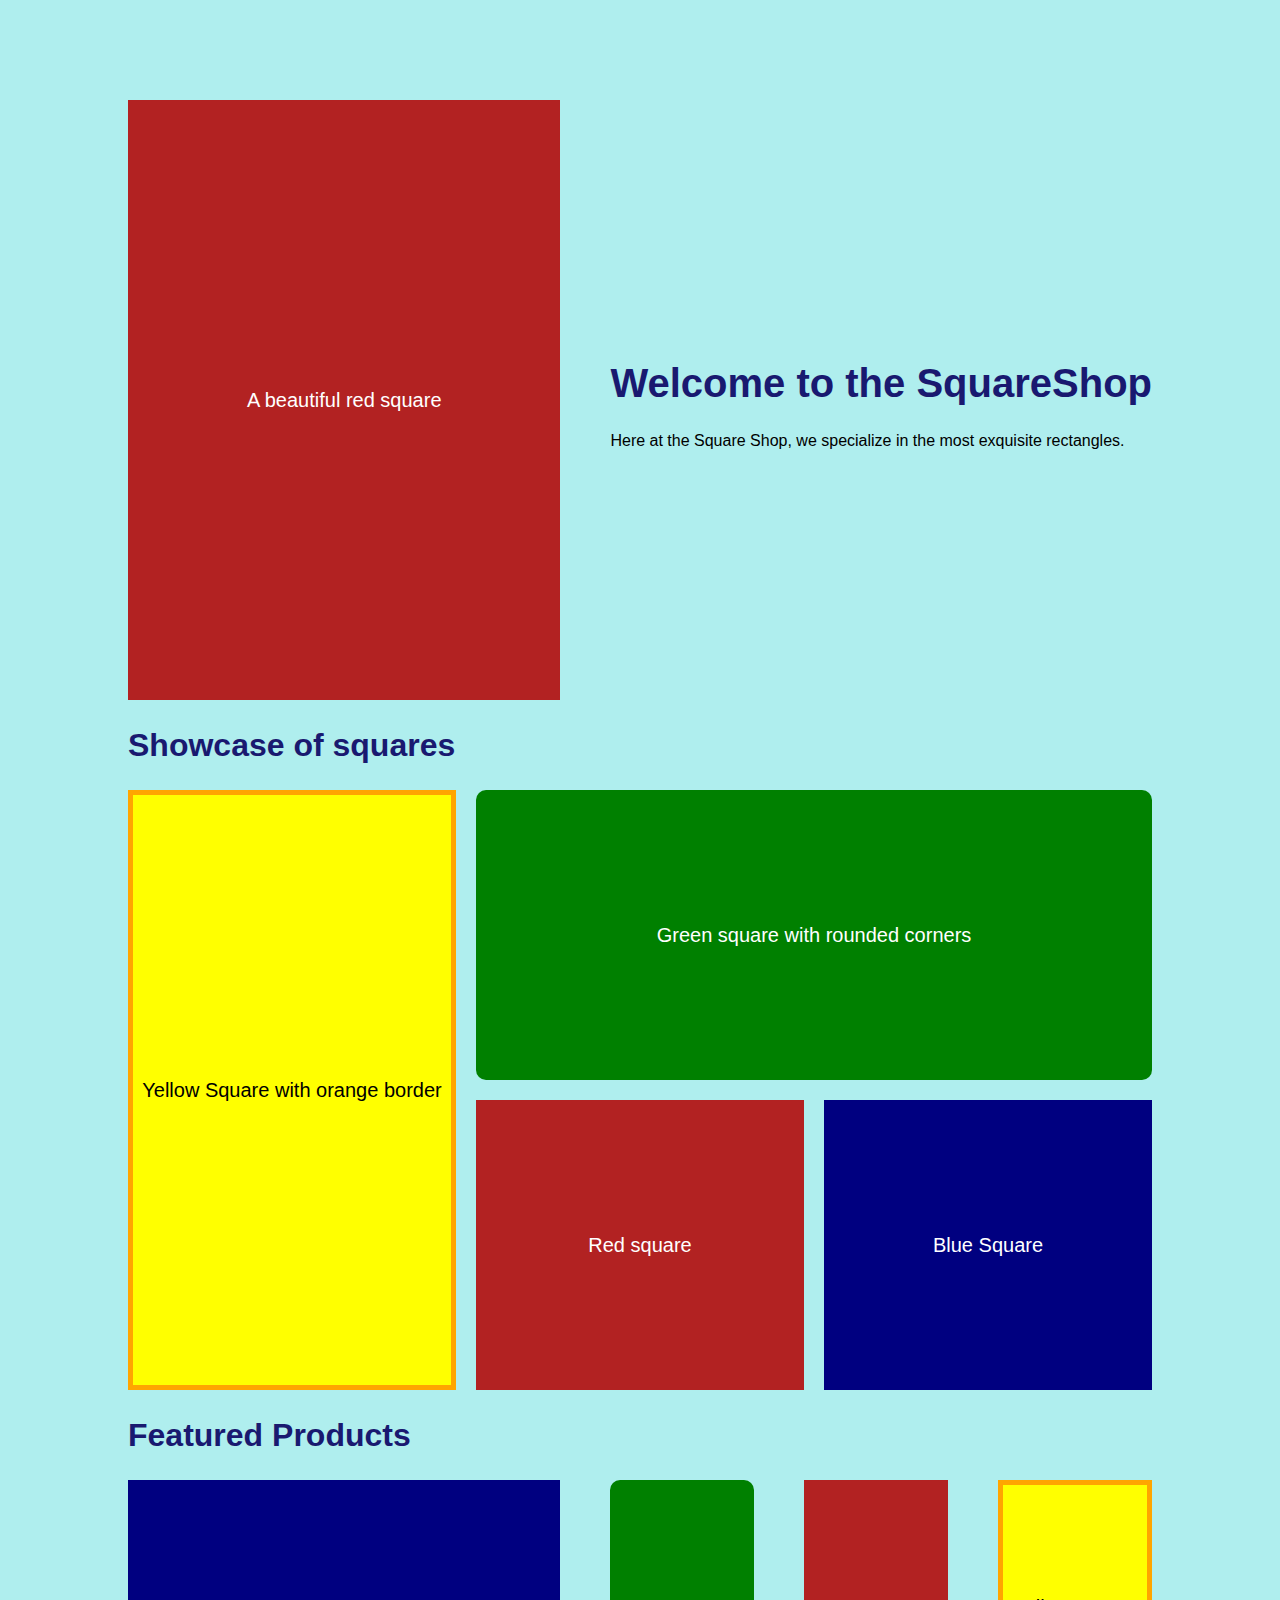
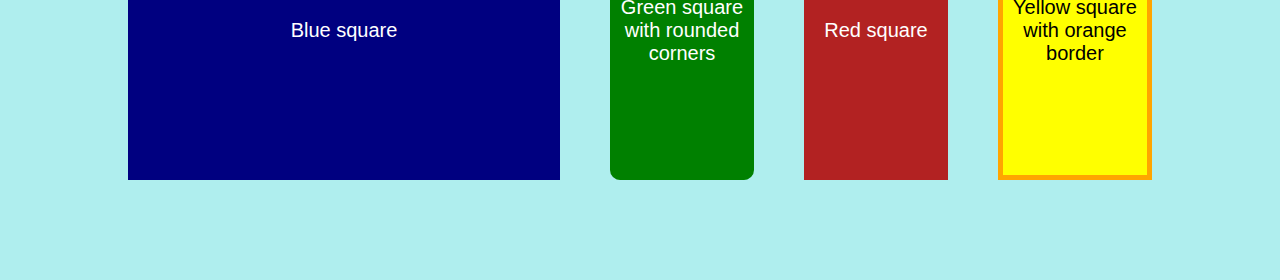
<file: index.html>
<!DOCTYPE html>
<html>
    <head>
        <title>SquareShop - Red Square</title>
        <link rel="stylesheet" href="assets/styles/styles.css">
 
    </head>
    <body>
       
        <main>
            <section id="welcome">
                <div class="square red-square">A beautiful red square</div>
                <div class="welcome-text">
                    <h1>Welcome to the SquareShop</h1>
                    <p>Here at the Square Shop, we specialize in the most exquisite rectangles.</p>
                </div>
            </section>
        
            <section id="showcase">
                <h2>Showcase of squares</h2>
                <div>
                    <article class="square yellow-square">Yellow Square with orange border </article>
                    <article class="square green-square">Green square with rounded corners</article>
                    <article class="square red-square">Red square</article>
                    <article class="square blue-square">Blue Square</article>
                </div>
            </section>
            <section id="featured">
                <h2>Featured Products</h2>
                <div>
                    <article class="square blue-square">Blue square</article>
                    <article class="square green-square">Green square with rounded corners</article>
                <article class="square red-square">Red square</article>
                    <article class="square yellow-square">Yellow square with orange border</article>
                </div>
            </section>
        </main>
    

    </body>
</html>
</file>
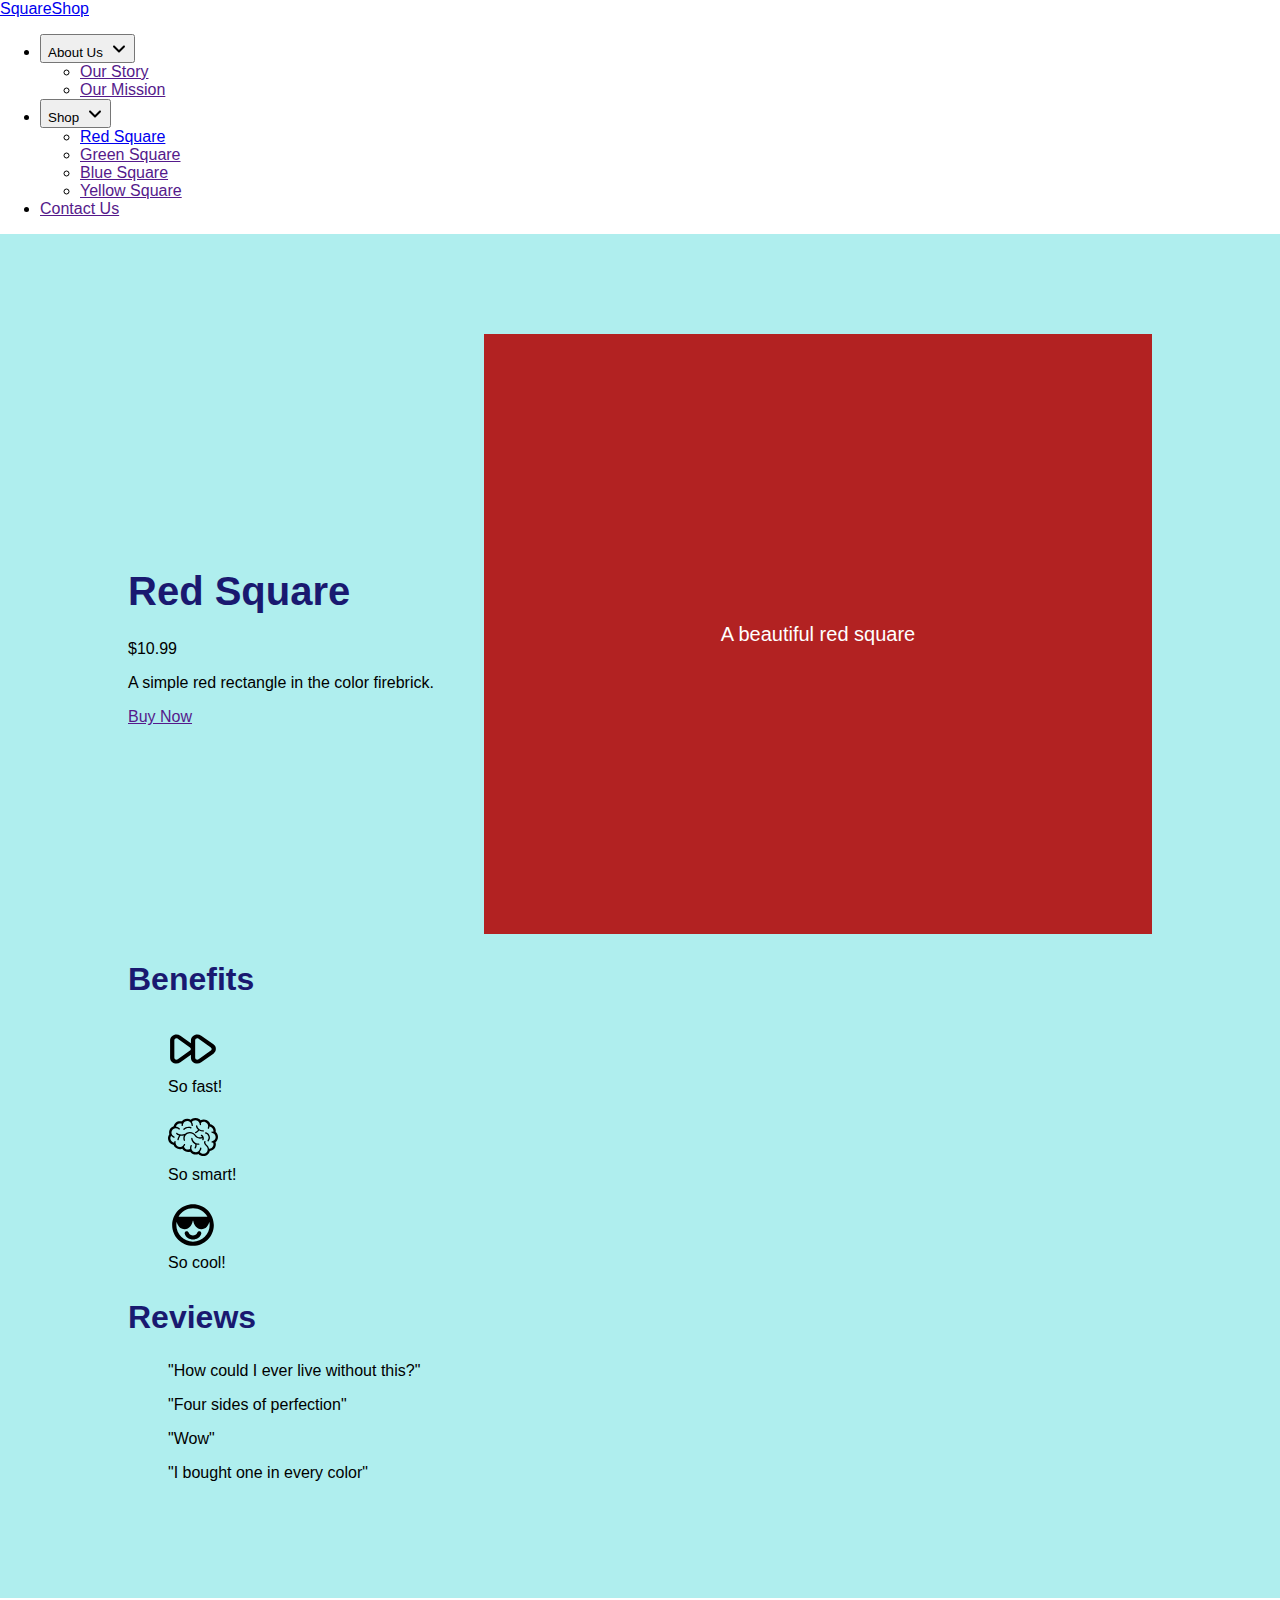
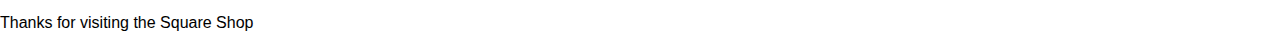
<file: red-square.html>
<!DOCTYPE html>
<html>
    <head>
        <title>SquareShop - Home</title>
        <link rel="stylesheet" href="assets/styles/styles.css">
        <link rel="preconnect" href="https://fonts.googleapis.com">
        <link rel="preconnect" href="https://fonts.gstatic.com" crossorigin>
        <link href="https://fonts.googleapis.com/css2?family=Lilita+One&family=Nunito:ital,wght@0,200..1000;1,200..1000&display=swap" rel="stylesheet">
    </head>
    <body>
        <nav>
            <a href="index.html" class="logo">SquareShop</a>
            <menu id="main-menu">
                <li class="dropdown">
                    <button>About Us
                        <svg width="20px" height="20px" viewBox="0 0 20 20" fill="none" xmlns="http://www.w3.org/2000/svg">
                            <path fill="currentColor" fill-rule="evenodd" clip-rule="evenodd" d="M6.29289 8.79289C6.68342 8.40237 7.31658 8.40237 7.70711 8.79289L12 13.0858L16.2929 8.79289C16.6834 8.40237 17.3166 8.40237 17.7071 8.79289C18.0976 9.18342 18.0976 9.81658 17.7071 10.2071L12.7071 15.2071C12.3166 15.5976 11.6834 15.5976 11.2929 15.2071L6.29289 10.2071C5.90237 9.81658 5.90237 9.18342 6.29289 8.79289Z"/>
                            </svg>
                    </button>
                    <menu class="dropdown-menu">
                        <li><a href="">Our Story</a></li>
                        <li><a href="">Our Mission</a></li>
                    </menu>
                </li>
                <li class="dropdown">
                    <button>Shop
                        <svg width="20px" height="20px" viewBox="0 0 20 20" fill="none" xmlns="http://www.w3.org/2000/svg">
                            <path fill="currentColor" fill-rule="evenodd" clip-rule="evenodd" d="M6.29289 8.79289C6.68342 8.40237 7.31658 8.40237 7.70711 8.79289L12 13.0858L16.2929 8.79289C16.6834 8.40237 17.3166 8.40237 17.7071 8.79289C18.0976 9.18342 18.0976 9.81658 17.7071 10.2071L12.7071 15.2071C12.3166 15.5976 11.6834 15.5976 11.2929 15.2071L6.29289 10.2071C5.90237 9.81658 5.90237 9.18342 6.29289 8.79289Z"/>
                            </svg>
                    </button>
                    <menu class="dropdown-menu">
                        <li><a href="red-square.html">Red Square</a></li>
                        <li><a href="">Green Square</a></li>
                        <li><a href="">Blue Square</a></li>
                        <li><a href="">Yellow Square</a></li>
                    </menu>
                </li>
                <li><a href="">Contact Us</a></li>
            </menu>
        </nav>
        <main id="red-square-page">
            <section id="welcome">
                <div class="welcome-text">
                    <h1>Red Square</h1>
                    <span>$10.99</span>
                    <p>A simple red rectangle in the color firebrick. </p>
                    <a class="buy-button" href="">Buy Now</a>
                </div>
                <a href="red-square.html"><div class="square red-square">A beautiful red square</div></a>

            </section>
            <section id="benefits">
                <h2>Benefits</h2>
                <div>
                    <figure>
                        <?xml version="1.0" encoding="utf-8"?><!-- Uploaded to: SVG Repo, www.svgrepo.com, Generator: SVG Repo Mixer Tools -->
                        <svg width="50px" height="50px" viewBox="0 0 24 24" fill="currentColor" xmlns="http://www.w3.org/2000/svg">
                        <path fill-rule="evenodd" clip-rule="evenodd" d="M5.94601 5.59492C3.92853 4.15983 1 5.48359 1 7.83062V16.1694C1 18.5164 3.92853 19.8402 5.94601 18.4051L11 14.81V16.1694C11 18.5164 13.9285 19.8402 15.946 18.4051L21.8074 14.2357C23.3975 13.1046 23.3975 10.8954 21.8074 9.76429L15.946 5.59492C13.9285 4.15983 11 5.48359 11 7.83062V9.18996L5.94601 5.59492ZM3.0462 7.83062C3.0462 7.04828 4.02237 6.60703 4.69487 7.08539L10.5563 11.2548C11.0863 11.6318 11.0863 12.3682 10.5563 12.7452L4.69487 16.9146C4.02237 17.393 3.0462 16.9517 3.0462 16.1694V7.83062ZM13.0462 7.83062C13.0462 7.04828 14.0224 6.60703 14.6949 7.08539L20.5563 11.2548C21.0863 11.6318 21.0863 12.3682 20.5563 12.7452L14.6949 16.9146C14.0224 17.393 13.0462 16.9517 13.0462 16.1694V7.83062Z"/>
                        </svg><br>
                        So fast!
                    </figure>
                    <figure>
                    <svg height="50px" width="50px" fill=currentColor version="1.1" id="_x32_" xmlns="http://www.w3.org/2000/svg" xmlns:xlink="http://www.w3.org/1999/xlink" 
                         viewBox="0 0 512 512"  xml:space="preserve">
                    <g>
                        <path class="st0" d="M345.934,233.32c-3.329-1.882-7.555-0.71-9.438,2.619c-1.882,3.329-0.71,7.565,2.624,9.447
                            c5.114,2.912,8.235,6.161,10.298,9.518c-8.54,3-16.11,4.234-22.799,4.234c-9.789-0.009-17.796-2.593-24.548-6.552
                            c-6.734-3.968-12.18-9.393-16.309-15.022c-6.806-9.278-15.661-17.542-26.098-23.571c-10.422-6.011-22.479-9.767-35.419-9.767
                            c-11.347-0.008-23.305,2.913-35.153,9.42c-4.844,2.655-9.043,5.762-12.7,9.153c-14.414,5.549-26.834,7.546-37.341,7.546
                            c-14.969,0-26.151-4.022-33.627-7.973c-3.733-1.971-6.525-3.933-8.332-5.353c-0.906-0.719-1.566-1.288-1.976-1.66l-0.426-0.409
                            l-0.067-0.062H94.62c-2.655-2.726-7.023-2.796-9.771-0.151c-2.752,2.654-2.832,7.04-0.177,9.792
                            c0.386,0.391,5.149,5.265,14.267,10.095c3.991,2.113,8.883,4.19,14.534,5.886c-1.501,2.113-3.551,5.202-5.784,9.135
                            c-4.293,7.573-9.225,18.201-11.738,30.737c-0.75,3.746,1.683,7.396,5.434,8.15c3.751,0.745,7.404-1.688,8.15-5.442
                            c2.108-10.556,6.414-19.94,10.205-26.608c1.891-3.338,3.645-5.993,4.906-7.778c0.63-0.896,1.136-1.58,1.474-2.024
                            c0.168-0.214,0.297-0.382,0.373-0.48l0.08-0.098l0.009-0.009l0.004-0.009c0.639-0.781,1.066-1.66,1.309-2.583
                            c3.525,0.434,7.227,0.701,11.156,0.692c7.284,0.009,15.261-0.852,23.851-2.805c-4.258,9.18-6.01,18.76-6.015,27.54
                            c0.017,8.843,1.7,16.869,4.701,23.261c1.637,3.463,5.77,4.936,9.228,3.303c3.458-1.634,4.936-5.771,3.298-9.224v-0.009
                            c-1.926-4.013-3.392-10.334-3.369-17.331c-0.005-7.546,1.624-15.856,5.531-23.438c3.928-7.582,10.028-14.498,19.479-19.701
                            c9.974-5.46,19.496-7.698,28.49-7.706c10.24,0,19.887,2.957,28.498,7.91c8.603,4.963,16.119,11.95,21.844,19.762
                            c5.038,6.872,11.778,13.655,20.452,18.769c8.656,5.114,19.284,8.478,31.58,8.469c8.136,0,16.975-1.474,26.466-4.706l0.022,0.497
                            c0,3.392-0.528,6.481-1.056,8.665c-0.262,1.092-0.524,1.954-0.706,2.513c-0.093,0.275-0.164,0.479-0.208,0.594l-0.04,0.107
                            l-0.004,0.017h0.004c-1.403,3.543,0.324,7.556,3.866,8.976c3.551,1.421,7.586-0.311,9.007-3.862
                            c0.177-0.497,2.966-7.413,2.992-17.011c0-5.505-0.964-11.968-4.164-18.35C359.62,244.054,354.133,237.928,345.934,233.32z"/>
                        <path class="st0" d="M361.382,187.056c-19.043,0-34.336-7.014-44.914-16.194c-5.278-4.581-9.336-9.704-12.003-14.604
                            c-2.681-4.91-3.911-9.58-3.893-13.078c0-3.827-3.103-6.925-6.929-6.925c-3.826,0-6.926,3.098-6.926,6.925
                            c0.018,6.516,2.055,13.193,5.58,19.692c3.689,6.766,9.078,13.335,15.928,19.123c-1.381,1.918-3.286,4.387-5.718,7.032
                            c-5.278,5.762-12.886,12.145-21.969,15.368c-3.604,1.287-5.482,5.256-4.194,8.851c1.287,3.605,5.252,5.488,8.852,4.199
                            c12.327-4.43,21.555-12.508,27.815-19.381c2.788-3.072,4.958-5.877,6.561-8.123c11.462,6.614,25.618,10.982,41.812,10.973
                            c3.822,0,6.93-3.098,6.93-6.925C368.311,190.164,365.204,187.056,361.382,187.056z"/>
                        <path class="st0" d="M315.197,322.537c-12.961,0-23.26-2.504-31.535-6.33c-12.385-5.753-20.42-14.595-25.476-23.412
                            c-2.521-4.395-4.261-8.771-5.358-12.616c-1.101-3.826-1.532-7.182-1.523-9.215c0-3.826-3.098-6.926-6.925-6.926
                            c-3.831,0-6.929,3.099-6.929,6.926c0,2.495,0.297,5.256,0.906,8.292c1.056,5.291,3.067,11.409,6.326,17.712
                            c4.888,9.447,12.647,19.354,24.242,26.884c2.903,1.899,6.046,3.622,9.428,5.166c0.528,2.273,1.261,6.321,1.256,11.204
                            c0,3.552-0.382,7.511-1.456,11.569c-1.074,4.057-2.823,8.195-5.602,12.216c-2.179,3.152-1.394,7.466,1.754,9.642
                            c3.148,2.175,7.462,1.394,9.638-1.749c3.782-5.469,6.178-11.151,7.608-16.567c1.434-5.424,1.913-10.582,1.913-15.111
                            c0-2.264-0.124-4.359-0.311-6.276c6.677,1.554,13.992,2.459,22.044,2.45c3.823,0,6.926-3.107,6.926-6.934
                            C322.123,325.644,319.02,322.537,315.197,322.537z"/>
                        <path class="st0" d="M409.302,218.468c-3.431-2.956-7.133-5.38-11.04-7.103c-3.902-1.722-8.026-2.752-12.248-2.752
                            c-3.826,0-6.929,3.098-6.929,6.925c0,3.836,3.103,6.934,6.929,6.934c2.548-0.009,5.771,0.879,9.158,2.841
                            c5.078,2.912,10.357,8.141,14.196,14.693c3.862,6.543,6.308,14.33,6.304,22.373c-0.031,8.852-2.819,18.085-10.365,27.266
                            c-2.437,2.956-2.02,7.315,0.932,9.756c2.948,2.433,7.316,2.016,9.753-0.932c9.508-11.472,13.565-24.194,13.534-36.09
                            c0-7.227-1.447-14.142-3.879-20.446C421.988,232.485,416.16,224.398,409.302,218.468z"/>
                        <path class="st0" d="M168.073,181.534v-0.009c4.759-5.638,11.538-10.059,19.266-13.033c7.715-2.983,16.327-4.475,24.384-4.466
                            c7.848-0.018,15.155,1.429,20.514,3.924c3.476,1.598,7.59,0.089,9.198-3.391c1.602-3.472,0.084-7.582-3.387-9.19
                            c-7.741-3.56-16.837-5.194-26.324-5.202c-9.739,0-19.901,1.758-29.365,5.388c-9.441,3.64-18.235,9.199-24.862,17.02
                            c-2.473,2.921-2.109,7.297,0.812,9.766C161.228,184.819,165.601,184.446,168.073,181.534z"/>
                        <polygon class="st0" points="481.632,161.514 481.637,161.523 481.637,161.523 	"/>
                        <polygon class="st0" points="336.159,392.808 336.159,392.817 336.154,392.817 	"/>
                        <path class="st0" d="M492.215,208.417c-1.225-1.243-2.539-2.424-3.87-3.586c0.696-3.88,1.1-7.831,1.1-11.844
                            c0.004-10.636-2.53-21.467-7.808-31.464c-6.033-11.462-14.969-20.554-25.401-26.715c-7.297-4.315-15.323-7.191-23.642-8.532
                            c-2.019-7.182-5.185-14.019-9.438-20.224c-7.08-10.334-17.148-18.892-29.467-24.193c-8.811-3.791-18.058-5.611-27.14-5.611
                            c0,0-0.28-0.009-0.79,0.036c-11.533,0.134-22.759,3.161-32.69,8.692c-3.884-4.679-8.376-8.843-13.375-12.35
                            c-10.956-7.697-24.353-12.261-38.687-12.403c-0.165-0.009-0.364-0.017-0.608-0.026c-0.031,0-0.062,0-0.097,0h-0.009h-0.009h-0.004
                            c-0.022,0-0.044,0-0.066,0c-0.133,0-0.293,0.009-0.497,0.017c-12.482,0.098-24.277,3.543-34.354,9.508
                            c-4.368,2.575-8.354,5.673-12.012,9.118c-10.44-6.508-22.777-10.308-35.917-10.37l-0.048-0.008h-0.311c-0.009,0-0.014,0-0.022,0
                            c-0.018,0-0.036,0-0.057,0c-0.16,0-0.36,0.008-0.613,0.026c-13.979,0.133-27.088,4.466-37.896,11.817
                            c-6.264,4.253-11.746,9.518-16.279,15.545c-5.735-1.553-11.723-2.396-17.841-2.396c-5.091,0-10.254,0.577-15.394,1.749
                            c-15.138,3.471-28.068,11.772-37.334,22.861h0.005c-6.503,7.768-11.195,16.93-13.77,26.812
                            c-9.873,3.348-19.177,8.959-26.959,16.886c-0.004,0.009-0.013,0.018-0.022,0.027c-13.051,13.308-19.621,30.718-19.616,48.004v0.026
                            v0.036c0,0,0,0.017,0,0.035v0.186h0.004c0.017,6.01,0.83,12.003,2.415,17.827C4.799,239.81,0.005,254.272,0,269.073
                            c-0.004,10.955,2.638,22.097,8.128,32.369c6.17,11.533,15.244,20.668,25.8,26.856c7.404,4.341,15.532,7.21,23.952,8.559
                            c4.484,12.048,12.172,22.444,22.009,30.141c11.701,9.172,26.462,14.596,42.278,14.596c1.643,0,3.281-0.052,4.918-0.177h0.04h0.022
                            h0.005h0.004c6.982-0.506,13.672-2.077,19.904-4.501c4.142,6.64,9.348,12.508,15.395,17.348
                            c11.697,9.366,26.572,14.96,42.517,15.031c0.058,0.009,0.106,0.009,0.156,0.009c0.054,0,0.106,0,0.156,0h0.009
                            c0.005,0,0.005,0,0.005,0h0.013h0.071c0.023,0,0.032,0,0.054,0l0.173-0.009h0.049c1.274-0.009,2.553-0.062,3.826-0.142h0.018
                            l0.75-0.018c5.708-0.418,11.222-1.528,16.447-3.249c6.583,9.775,15.75,18.022,27.092,23.492h-0.005
                            c9.57,4.616,19.78,6.827,29.8,6.827c9.756,0,19.3-2.121,28.054-6.046c12.722,13.512,30.661,21.627,49.957,21.646
                            c4.231,0,8.51-0.391,12.79-1.199c16.438-3.089,30.523-11.888,40.378-23.9h-0.004c6.436-7.821,11.067-17.054,13.544-27.016
                            c11.368-1.118,22.648-5.078,32.618-12.092c9.487-6.659,16.838-15.36,21.765-25.072c4.928-9.704,7.467-20.412,7.467-31.216
                            c0-7.2-1.172-14.428-3.476-21.397c5.917-4.82,11.15-10.698,15.323-17.578c6.748-11.098,9.997-23.474,9.997-35.638
                            C511.996,238.914,505.102,221.468,492.215,208.417z M481.277,279.744c-6.965,11.47-18.192,18.609-30.457,20.731
                            c-3.773,0.648-6.303,4.235-5.656,7.998c0.648,3.774,4.231,6.304,8,5.656c2.819-0.479,5.594-1.181,8.315-2.068
                            c2.964,6.126,4.426,12.696,4.426,19.248c0.004,7.005-1.651,13.965-4.838,20.242c-3.192,6.278-7.898,11.861-14.077,16.212
                            c-7.781,5.451-16.615,8.053-25.418,8.061c-0.688,0-1.376-0.053-2.064-0.088c-0.146-1.154-0.289-2.299-0.502-3.445v-0.009
                            c-1.518-8.035-4.643-15.386-8.936-21.769l-0.524-0.782l-0.71-0.613c-5.252-4.492-12.217-11.879-17.593-19.407
                            c-2.694-3.756-4.998-7.556-6.547-10.938c-1.568-3.383-2.286-6.34-2.26-8.088c0-0.781,0.116-1.305,0.245-1.66
                            c0.137-0.346,0.266-0.551,0.537-0.834c2.703-2.699,2.703-7.094,0-9.793c-2.708-2.707-7.094-2.707-9.798,0v-0.008
                            c-1.686,1.686-2.96,3.719-3.742,5.85c-0.781,2.131-1.096,4.324-1.096,6.446c0.026,4.803,1.478,9.348,3.52,13.858
                            c3.095,6.73,7.711,13.415,12.696,19.514c4.692,5.736,9.686,10.876,14.156,14.818c3.076,4.741,5.323,10.086,6.433,15.972
                            c0.466,2.477,0.723,4.936,0.759,7.306l0.004,0.036c0.005,0.32,0.009,0.631,0.009,0.95c0,10.477-3.725,20.375-10.13,28.179
                            c-6.415,7.796-15.44,13.442-26.124,15.457c-2.796,0.525-5.571,0.782-8.301,0.782c-14.693,0.009-28.286-7.36-36.453-19.115
                            c4.395-4.457,8.141-9.695,11.008-15.625c3.556-7.351,5.42-15.129,5.762-22.817c0.169-3.836-2.796-7.067-6.614-7.236
                            c-3.826-0.168-7.063,2.796-7.232,6.615c-0.262,5.886-1.673,11.781-4.394,17.4l-0.004,0.018c-2.904,6.019-6.97,11.053-11.804,15.04
                            l-0.026,0.017c-7.941,6.517-17.992,10.104-28.259,10.104c-6.472,0-13.029-1.421-19.266-4.422
                            c-11.551-5.576-19.572-15.43-23.119-26.758l-0.005-0.009c-1.354-4.298-2.055-8.799-2.055-13.335c0-6.472,1.421-13.024,4.434-19.292
                            c1.665-3.445,0.214-7.582-3.232-9.242c-3.444-1.66-7.586-0.213-9.246,3.232c-3.934,8.15-5.811,16.806-5.811,25.303
                            c0,4.119,0.471,8.195,1.323,12.19c-5.411,2.956-11.515,4.838-18.112,5.328h-0.013c-1.074,0.071-2.14,0.106-3.187,0.106
                            c-10.401,0-20.038-3.605-27.7-9.73c-6.668-5.328-11.777-12.545-14.507-20.9c4.878-4.812,8.918-10.44,11.87-16.682
                            c1.633-3.454,0.155-7.591-3.303-9.225c-3.458-1.634-7.591-0.16-9.225,3.303c-2.743,5.806-6.72,10.956-11.617,15.084
                            c-6.934,5.85-15.692,9.624-25.444,10.325h-0.014c-1.07,0.071-2.135,0.115-3.187,0.115c-22,0.009-40.777-16.22-43.947-37.971
                            l-0.008-0.054l-0.009-0.054c-0.169-1.029-0.289-2.113-0.369-3.231c-0.075-1.084-0.114-2.149-0.114-3.214
                            c0-2.806,0.262-5.549,0.758-8.221c0.693-3.765-1.793-7.378-5.557-8.08c-3.76-0.693-7.373,1.794-8.07,5.558
                            c-0.644,3.48-0.986,7.076-0.986,10.743l0.014,0.399c-6.228-0.693-12.274-2.672-17.69-5.85c-6.832-4.005-12.66-9.855-16.682-17.366
                            c-3.578-6.694-5.26-13.85-5.265-20.926c0-9.127,2.833-18.093,8.075-25.586c2.006,2.841,4.293,5.54,6.854,8.052
                            c5.838,5.736,12.611,9.989,19.79,12.758c3.565,1.386,7.578-0.39,8.958-3.959c1.381-3.569-0.394-7.582-3.959-8.959
                            c-5.478-2.122-10.618-5.344-15.08-9.73l-0.009-0.008c-3.924-3.845-6.974-8.23-9.172-12.927c-2.783-5.948-4.181-12.403-4.181-18.866
                            c0.004-11.249,4.208-22.426,12.691-31.1c7.213-7.342,16.292-11.64,25.728-12.927h0.009h0.009l0.026-0.009
                            c1.994-0.266,4-0.408,6.015-0.399c11.245,0.009,22.444,4.218,31.114,12.696c2.734,2.672,7.12,2.628,9.797-0.106
                            c2.677-2.734,2.628-7.12-0.106-9.793c-11.032-10.805-25.338-16.327-39.668-16.602c1.634-6.632,4.75-12.793,9.1-17.987
                            c6.019-7.191,14.299-12.518,24.157-14.791c3.348-0.764,6.686-1.136,9.97-1.136c5.806,0,11.449,1.154,16.664,3.267
                            c-1.483,5.158-2.299,10.601-2.299,16.22c0,3.826,3.103,6.925,6.929,6.925c3.826,0,6.925-3.098,6.925-6.925
                            c0-6.064,1.221-11.852,3.401-17.108c3.346-8.026,9.002-14.88,16.118-19.719c7.13-4.838,15.684-7.644,24.961-7.653
                            c13.348,0.009,25.272,5.851,33.444,15.164l0.014,0.009c6.871,7.821,11.013,18.049,11.018,29.306c0,3.826,3.098,6.925,6.929,6.925
                            c3.827,0,6.925-3.098,6.925-6.925c0.005-12.793-4.133-24.672-11.142-34.288c3.587-4.971,8.159-9.18,13.45-12.305
                            c6.623-3.915,14.312-6.152,22.586-6.152c9.504,0,18.249,2.965,25.472,8.035c7.222,5.06,12.878,12.225,16.069,20.579l-0.004-0.008
                            c1.883,4.945,2.917,10.263,2.921,15.874c0,3.826,3.099,6.926,6.926,6.926c3.826,0,6.929-3.099,6.929-6.926
                            c0-5.718-0.857-11.24-2.393-16.46c8.203-7.644,19.092-11.968,30.328-11.968c5.868,0,11.817,1.172,17.57,3.64
                            c8.022,3.454,14.463,8.949,19.057,15.643c4.59,6.685,7.298,14.56,7.756,22.692c0.044,0.835,0.071,1.678,0.071,2.521
                            c-0.005,5.868-1.164,11.809-3.631,17.562c-1.51,3.516,0.111,7.59,3.626,9.099c3.516,1.518,7.59-0.115,9.1-3.631
                            c2.57-5.966,4.048-12.154,4.549-18.315c6.792,0.453,13.407,2.512,19.266,5.975c6.689,3.96,12.38,9.73,16.282,17.135v0.008
                            c3.414,6.464,5.012,13.353,5.016,20.163c0,3.125-0.36,6.214-1.021,9.242c-4.182-1.616-8.475-2.726-12.803-3.338
                            c-3.787-0.533-7.288,2.105-7.821,5.904c-0.533,3.783,2.104,7.289,5.895,7.822c4.346,0.613,8.63,1.865,12.74,3.8
                            c0.728,1.181,1.802,2.166,3.174,2.752c0.857,0.364,1.745,0.542,2.624,0.55c2.556,1.705,4.883,3.614,6.96,5.727l-0.093-0.097
                            l0.111,0.115c8.296,8.381,12.788,19.701,12.784,31.233C487.749,264.571,485.672,272.518,481.277,279.744z"/>
                    </g>
                    </svg> <br>
                        So smart!
                </figure>
                    <figure>
                        <?xml version="1.0" encoding="utf-8"?><!-- Uploaded to: SVG Repo, www.svgrepo.com, Generator: SVG Repo Mixer Tools -->
<svg width="50px" height="50px" viewBox="0 0 24 24" fill="none" xmlns="http://www.w3.org/2000/svg">
<path fill-rule="evenodd" clip-rule="evenodd" d="M5.07025 8.00001C6.45349 5.6088 9.03887 4 12 4C14.9611 4 17.5465 5.6088 18.9297 8.00001H5.07025ZM4.15876 10.4062C4.05465 10.9213 4 11.4543 4 12C4 16.4183 7.58172 20 12 20C16.4183 20 20 16.4183 20 12C20 11.4544 19.9454 10.9216 19.8413 10.4067C19.4133 12.2919 18.1221 14 16 14C13.7323 14 12.4107 12.0331 12.0901 10H11.9099C11.5893 12.0331 10.2677 14 8 14C5.87735 14 4.58672 12.2917 4.15876 10.4062ZM12 2C6.47715 2 2 6.47715 2 12C2 17.5228 6.47715 22 12 22C17.5228 22 22 17.5228 22 12C22 6.47715 17.5228 2 12 2ZM8.75746 15.0299C9.28872 14.897 9.827 15.2162 9.96665 15.7439C10.2278 16.6147 11.1602 17 12 17C12.8398 17 13.7722 16.6146 14.0333 15.7439C14.173 15.2162 14.7113 14.897 15.2425 15.0299C15.7783 15.1638 16.1041 15.7042 15.9701 16.24C15.4524 17.9881 13.7853 19 12 19C10.2833 19 8.46886 17.9986 8.02985 16.2425C7.8959 15.7067 8.22166 15.1638 8.75746 15.0299Z" fill="currentColor"/>
</svg><br>
                        So cool!</figure>
                </div>
            </section>
            <section id="reviews">
                <h2>Reviews</h2>
                <div>
                    <figure>
                        "How could I ever live without this?"
                    </figure>
                    <figure>"Four sides of perfection"</figure>
                    <figure>"Wow"</figure>
                    <figure>"I bought one in every color"</figure>
                </div>
            </section>
        </main>
        <footer>
            <p>Thanks for visiting the Square Shop</p>
        </footer>

    </body>
</html>
</file>
<file: assets/styles/styles.css>
body {
    font-family: 'Helvetica', sans-serif;
    margin: 0;
}

main {
    padding: 100px 10%;
    background-color: paleturquoise;
}


/* text */
h1, h2 {
    font-family: 'Helvetica';
    color: midnightblue;
}

h1 {
    font-size: 40px;
}
h2 {
    font-size: 32px;
}

/* squares */
.square {
    display: flex;
    justify-content: center;
    align-items: center;
    font-size: 20px;
    text-align: center;
}

.red-square {
    background-color: firebrick;
    color: white;
}

.yellow-square {
    background-color: yellow;
    border: 5px solid orange;
}

.green-square {
    background-color: green;
    border-radius: 10px;
    color: white;
}

.blue-square {
    background-color: navy;
    color: white;
}
/* welcome */

#welcome {
display: flex;
justify-content: center;
gap: 50px;
align-items: center;

}

#welcome > a {
    flex: 1;
    display: inline-block;
    text-decoration: none;
    
}

#welcome div.red-square {
    flex: 2;
    height: 600px;
}

/* showcase */

#showcase > div {
    display: grid;
    grid-template-columns: 1fr 1fr 1fr;
    grid-template-rows: 1fr 1fr;
    height: 600px;
    gap: 20px;
}

#showcase .yellow-square {
    grid-column: 1 / span 1;
    grid-row: 1 / span 2;
    
}

#showcase .green-square {
    grid-column: 2 / span 2;
    grid-row: 1 / span 1;
}
#showcase .red-square {
    text-decoration: none;
}

/* featured */
#featured > div {
    display: flex;
    gap: 50px;
    height: 300px;
}

#featured .blue-square {
 flex: 3;
 
 
}

#featured .red-square {
    flex: 1;
    text-decoration: none;
  
   }


#featured .yellow-square {
    flex: 1;
   
   }


#featured .green-square {
    flex: 1;
    
   }
</file>
